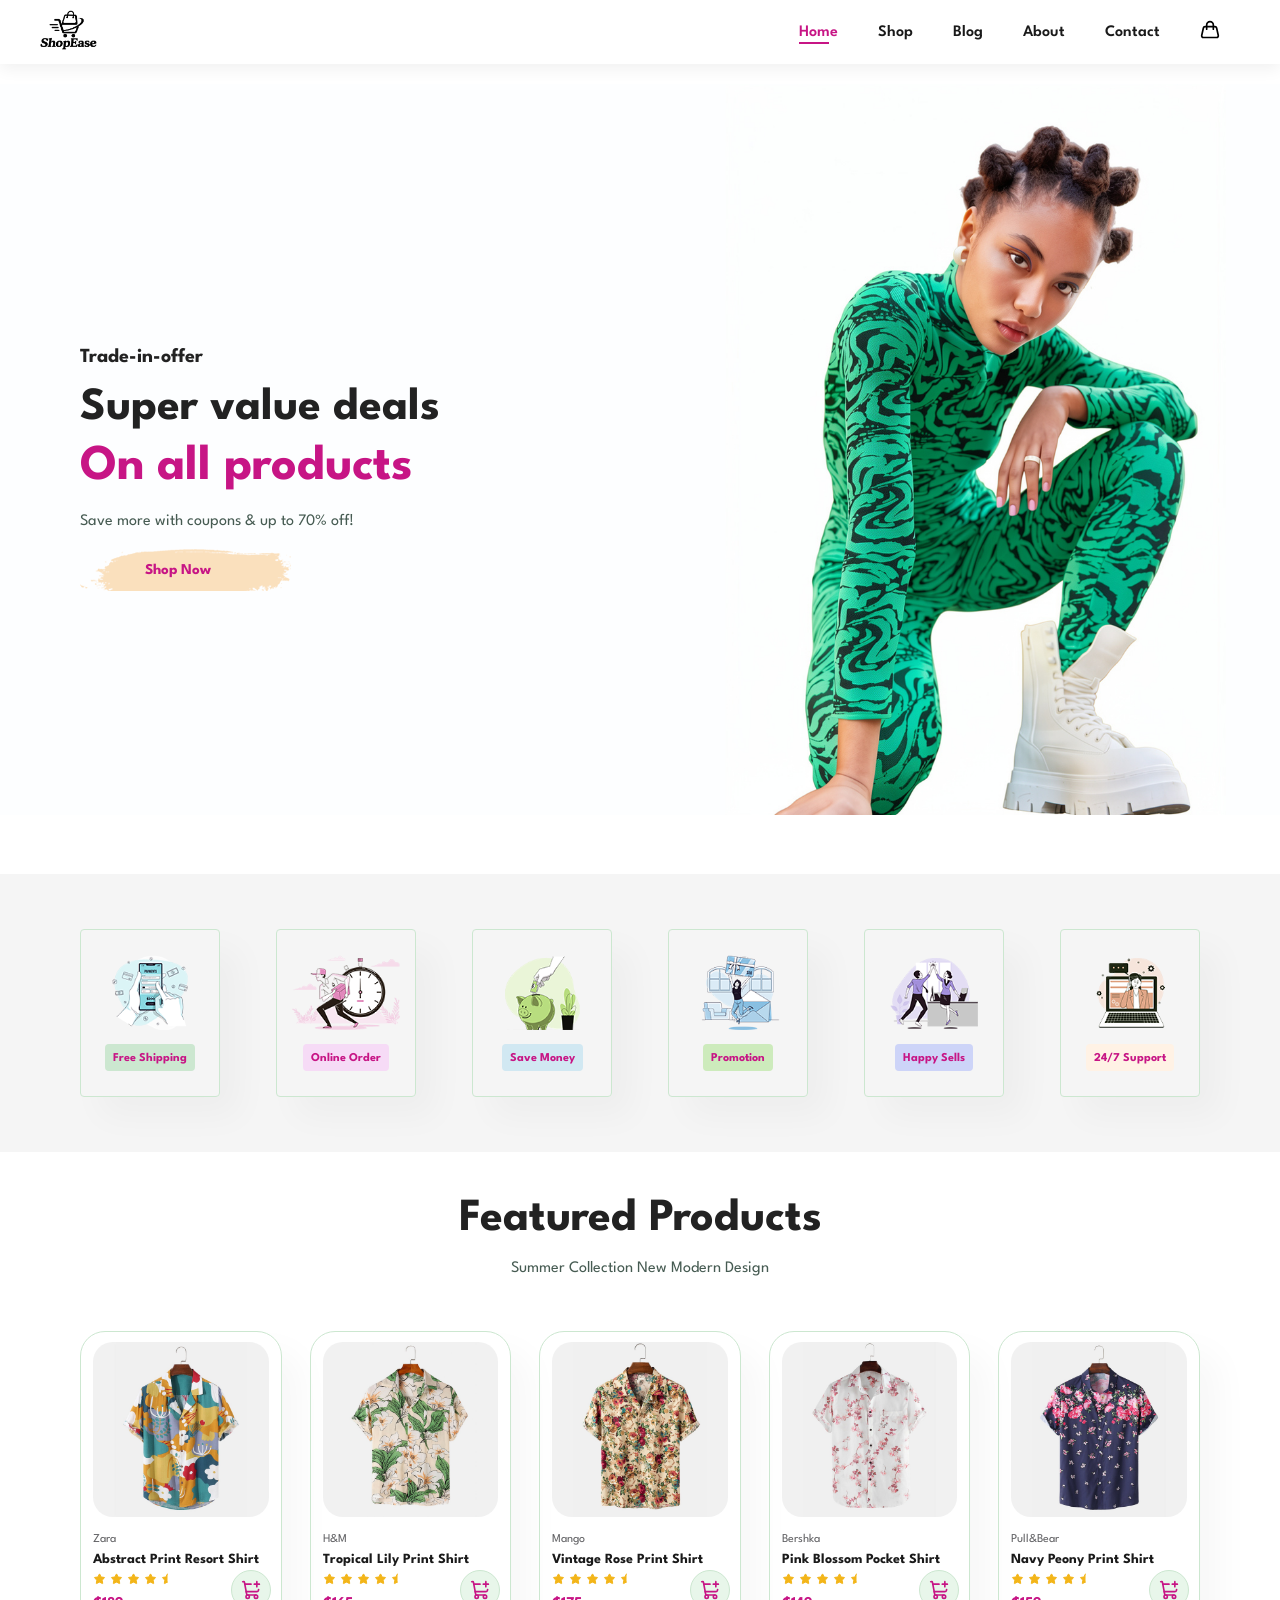
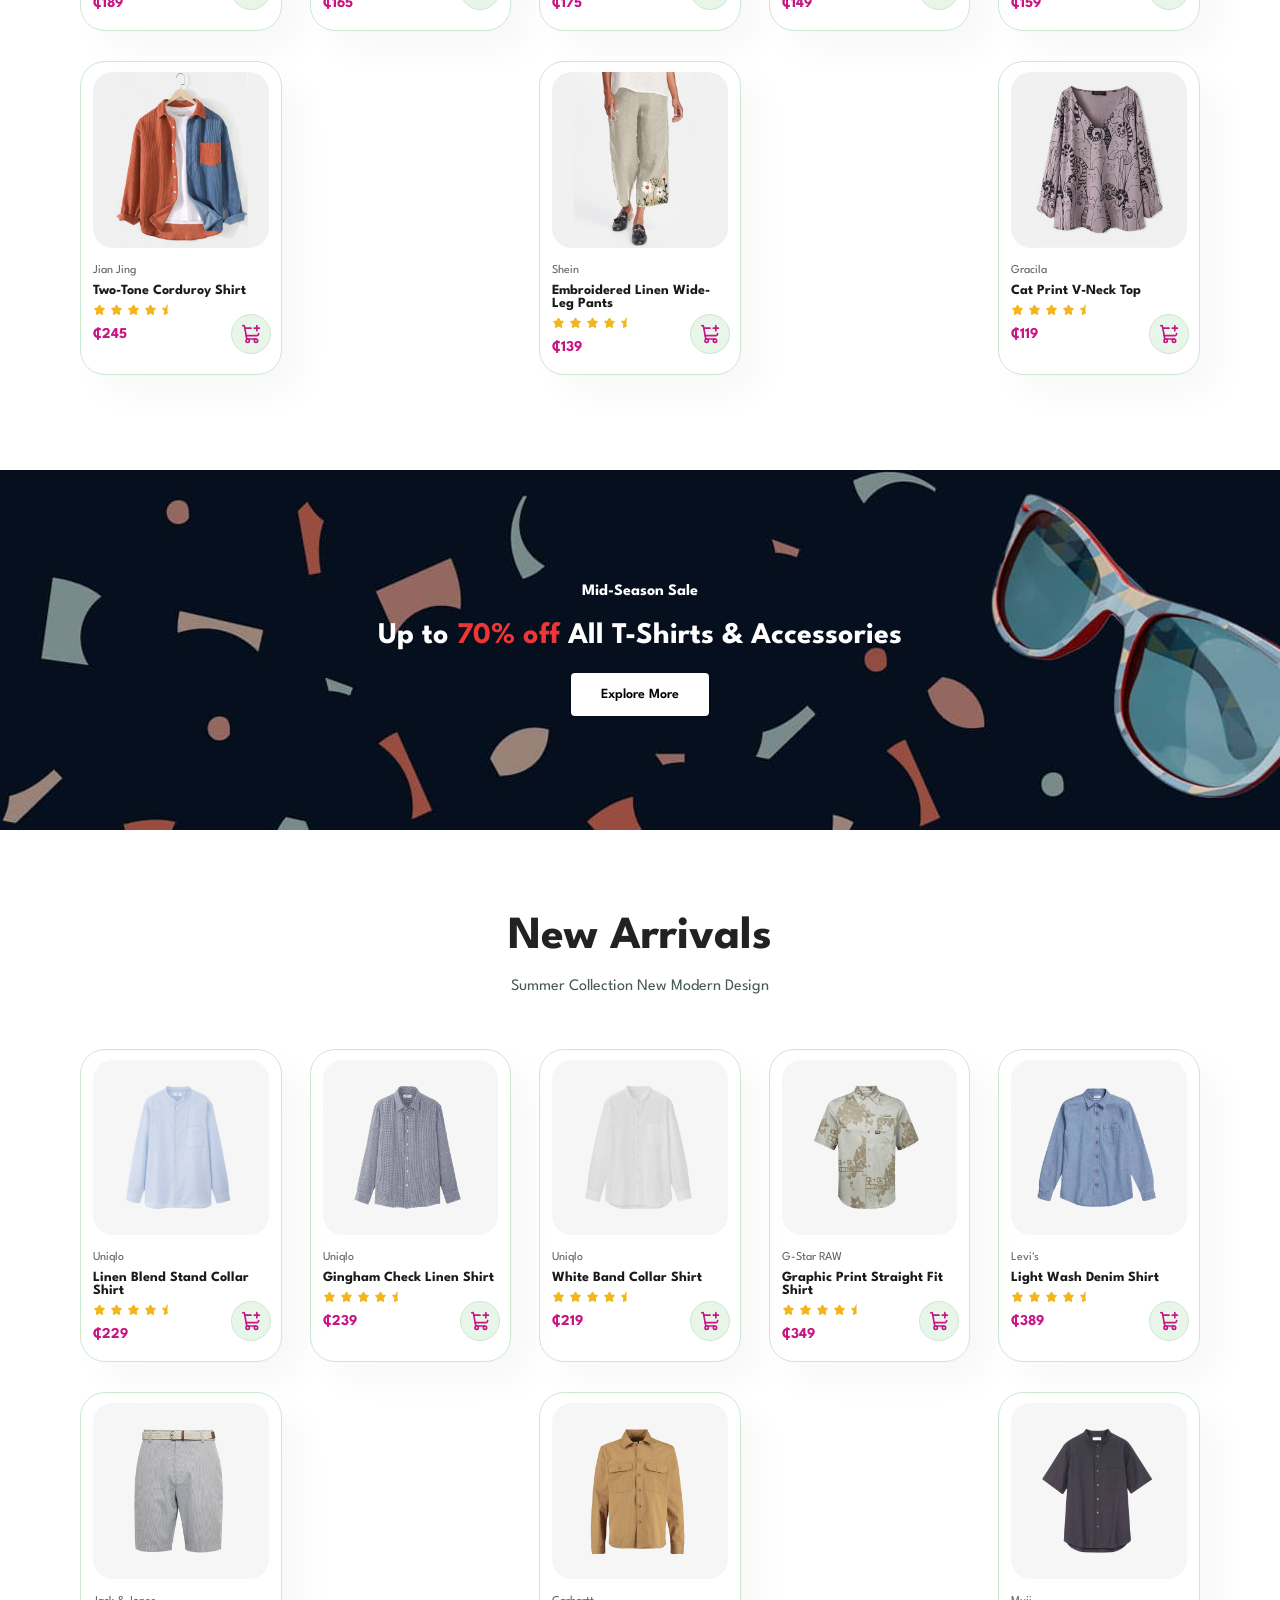
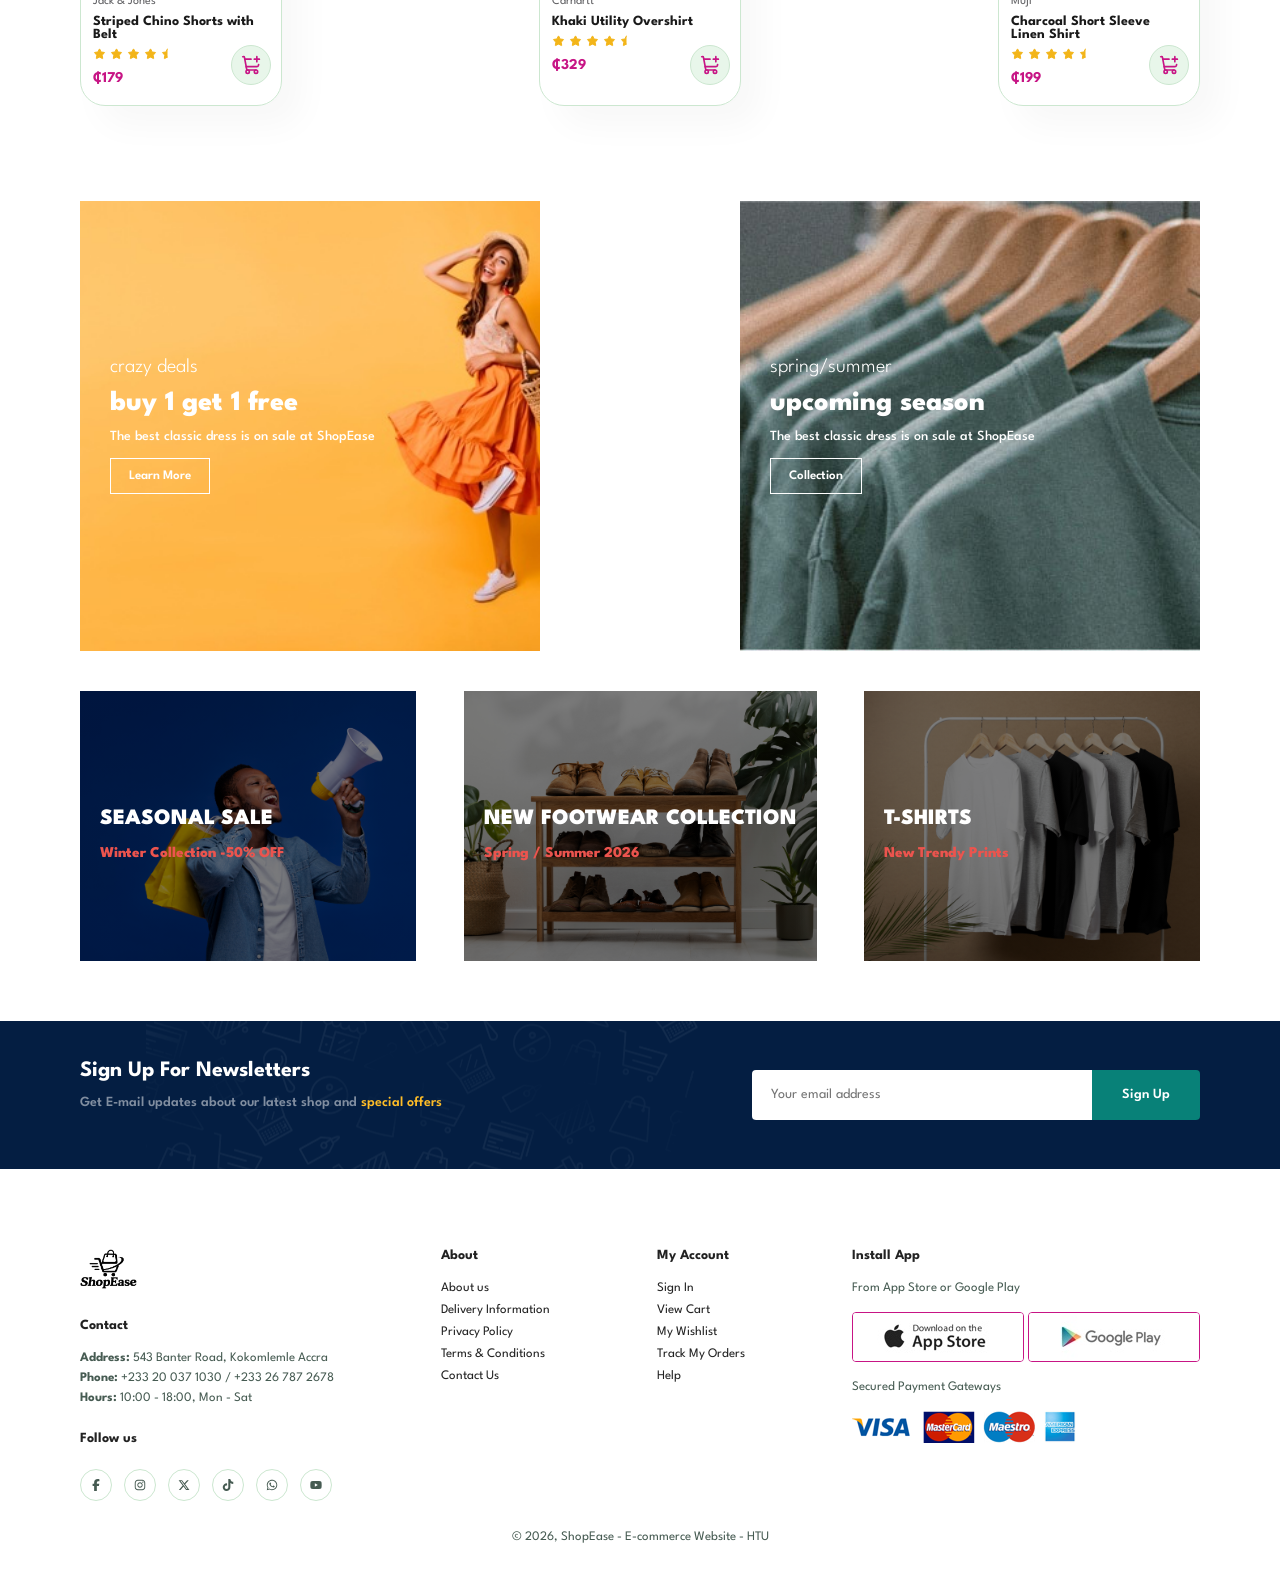
<file: index.html>
<!doctype html>
<html lang="en">
  <head>
    <meta charset="UTF-8" />
    <meta http-equiv="X-UA-Compatible" content="IE=edge" />
    <meta name="viewport" content="width=device-width, initial-scale=1.0" />
    <title>ShopEase | Home</title>

    <link rel="stylesheet" href="style.css" />
  </head>

  <body>
    <!-- ==================== 3. HEADER & NAVIGATION ==================== -->
    <section id="header">
      <a href="#">
        <img
          src="img/shopease_logo.png"
          width="57"
          height="40"
          class="logo"
          alt="ShopEase"
      /></a>
      <div>
        <!-- Menu links (becomes the slide-out menu on phones) -->
        <ul id="navbar">
          <li><a class="active" href="index.html">Home</a></li>
          <li><a href="shop.html">Shop</a></li>
          <li><a href="blog.html">Blog</a></li>
          <li><a href="about.html">About</a></li>
          <li><a href="contact.html">Contact</a></li>

          <li id="lg-bag">
            <a href="cart.html">
              <img
                src="img/icons/handbag.svg"
                width="20"
                height="20"
                alt="cart"
              />
            </a>
          </li>
          <li id="close">
            <a href="#"><img src="img/icons/close.svg" alt="close menu" /></a>
          </li>
        </ul>
      </div>
      <!-- Mobile icons: cart + menu -->
      <div id="mobile">
        <a href="cart.html">
          <img src="img/icons/handbag.svg" width="20" height="20" alt="cart" />
        </a>
        <a href="#"><img id="bar" src="img/icons/menu.svg" alt="menu" /></a>
      </div>
    </section>
    <!-- ==================== 4. HERO ==================== -->
    <section id="hero">
      <h4>Trade-in-offer</h4>
      <h2>Super value deals</h2>
      <h1>On all products</h1>
      <p>Save more with coupons & up to 70% off!</p>
      <a href="shop.html"><button>Shop Now</button></a>
    </section>
    <!-- ==================== 5. FEATURES ==================== -->
    <section id="feature" class="section-p1">
      <div class="fe-box">
        <img src="img/features/f1.png" alt="Free Shipping" />
        <h6>Free Shipping</h6>
      </div>
      <div class="fe-box">
        <img src="img/features/f2.png" alt="Online Order" />
        <h6>Online Order</h6>
      </div>
      <div class="fe-box">
        <img src="img/features/f3.png" alt="Save Money" />
        <h6>Save Money</h6>
      </div>
      <div class="fe-box">
        <img src="img/features/f4.png" alt="Promotion" />
        <h6>Promotion</h6>
      </div>
      <div class="fe-box">
        <img src="img/features/f5.png" alt="Happy Sells" />
        <h6>Happy Sells</h6>
      </div>
      <div class="fe-box">
        <img src="img/features/f6.png" alt="24/7 Support" />
        <h6>24/7 Support</h6>
      </div>
    </section>
    <!-- ==================== 6. PRODUCTS: FEATURED ==================== -->
    <section class="product1 section-p1">
      <h2>Featured Products</h2>
      <p>Summer Collection New Modern Design</p>
      <div class="pro-container">
        <div class="pro">
          <img src="img/products/f1.jpg" alt="Abstract Print Resort Shirt" />
          <div class="des">
            <span>Zara</span>
            <h5>Abstract Print Resort Shirt</h5>
            <div class="star">
              <img src="img/icons/star.svg" alt="star" />
              <img src="img/icons/star.svg" alt="star" />
              <img src="img/icons/star.svg" alt="star" />
              <img src="img/icons/star.svg" alt="star" />
              <img src="img/icons/star-half.svg" alt="star" />
            </div>
            <h4>₵189</h4>
          </div>
          <a href="#" class="cart"
            ><img src="img/icons/shopping-cart-plus.svg" alt="bag"
          /></a>
        </div>
        <div class="pro">
          <img src="img/products/f2.jpg" alt="Tropical Lily Print Shirt" />
          <div class="des">
            <span>H&amp;M</span>
            <h5>Tropical Lily Print Shirt</h5>
            <div class="star">
              <img src="img/icons/star.svg" alt="star" />
              <img src="img/icons/star.svg" alt="star" />
              <img src="img/icons/star.svg" alt="star" />
              <img src="img/icons/star.svg" alt="star" />
              <img src="img/icons/star-half.svg" alt="star" />
            </div>
            <h4>₵165</h4>
          </div>
          <a href="#" class="cart"
            ><img src="img/icons/shopping-cart-plus.svg" alt="bag"
          /></a>
        </div>
        <div class="pro">
          <img src="img/products/f3.jpg" alt="Vintage Rose Print Shirt" />
          <div class="des">
            <span>Mango</span>
            <h5>Vintage Rose Print Shirt</h5>
            <div class="star">
              <img src="img/icons/star.svg" alt="star" />
              <img src="img/icons/star.svg" alt="star" />
              <img src="img/icons/star.svg" alt="star" />
              <img src="img/icons/star.svg" alt="star" />
              <img src="img/icons/star-half.svg" alt="star" />
            </div>
            <h4>₵175</h4>
          </div>
          <a href="#" class="cart"
            ><img src="img/icons/shopping-cart-plus.svg" alt="bag"
          /></a>
        </div>
        <div class="pro">
          <img src="img/products/f4.jpg" alt="Pink Blossom Pocket Shirt" />
          <div class="des">
            <span>Bershka</span>
            <h5>Pink Blossom Pocket Shirt</h5>
            <div class="star">
              <img src="img/icons/star.svg" alt="star" />
              <img src="img/icons/star.svg" alt="star" />
              <img src="img/icons/star.svg" alt="star" />
              <img src="img/icons/star.svg" alt="star" />
              <img src="img/icons/star-half.svg" alt="star" />
            </div>
            <h4>₵149</h4>
          </div>
          <a href="#" class="cart"
            ><img src="img/icons/shopping-cart-plus.svg" alt="bag"
          /></a>
        </div>
        <div class="pro">
          <img src="img/products/f5.jpg" alt="Navy Peony Print Shirt" />
          <div class="des">
            <span>Pull&amp;Bear</span>
            <h5>Navy Peony Print Shirt</h5>
            <div class="star">
              <img src="img/icons/star.svg" alt="star" />
              <img src="img/icons/star.svg" alt="star" />
              <img src="img/icons/star.svg" alt="star" />
              <img src="img/icons/star.svg" alt="star" />
              <img src="img/icons/star-half.svg" alt="star" />
            </div>
            <h4>₵159</h4>
          </div>
          <a href="#" class="cart"
            ><img src="img/icons/shopping-cart-plus.svg" alt="bag"
          /></a>
        </div>
        <div class="pro">
          <img src="img/products/f6.jpg" alt="Two-Tone Corduroy Shirt" />
          <div class="des">
            <span>Jian Jing</span>
            <h5>Two-Tone Corduroy Shirt</h5>
            <div class="star">
              <img src="img/icons/star.svg" alt="star" />
              <img src="img/icons/star.svg" alt="star" />
              <img src="img/icons/star.svg" alt="star" />
              <img src="img/icons/star.svg" alt="star" />
              <img src="img/icons/star-half.svg" alt="star" />
            </div>
            <h4>₵245</h4>
          </div>
          <a href="#" class="cart"
            ><img src="img/icons/shopping-cart-plus.svg" alt="bag"
          /></a>
        </div>
        <div class="pro">
          <img
            src="img/products/f7.jpg"
            alt="Embroidered Linen Wide-Leg Pants"
          />
          <div class="des">
            <span>Shein</span>
            <h5>Embroidered Linen Wide-Leg Pants</h5>
            <div class="star">
              <img src="img/icons/star.svg" alt="star" />
              <img src="img/icons/star.svg" alt="star" />
              <img src="img/icons/star.svg" alt="star" />
              <img src="img/icons/star.svg" alt="star" />
              <img src="img/icons/star-half.svg" alt="star" />
            </div>
            <h4>₵139</h4>
          </div>
          <a href="#" class="cart"
            ><img src="img/icons/shopping-cart-plus.svg" alt="bag"
          /></a>
        </div>
        <div class="pro">
          <img src="img/products/f8.jpg" alt="Cat Print V-Neck Top" />
          <div class="des">
            <span>Gracila</span>
            <h5>Cat Print V-Neck Top</h5>
            <div class="star">
              <img src="img/icons/star.svg" alt="star" />
              <img src="img/icons/star.svg" alt="star" />
              <img src="img/icons/star.svg" alt="star" />
              <img src="img/icons/star.svg" alt="star" />
              <img src="img/icons/star-half.svg" alt="star" />
            </div>
            <h4>₵119</h4>
          </div>
          <a href="#" class="cart"
            ><img src="img/icons/shopping-cart-plus.svg" alt="bag"
          /></a>
        </div>
      </div>
    </section>
    <!-- ==================== 7. BANNER ==================== -->
    <div id="banner" class="section-m1">
      <h4>Mid-Season Sale</h4>
      <h2>Up to <span>70% off</span> All T-Shirts & Accessories</h2>
      <button class="normal">Explore More</button>
    </div>
    <!-- ==================== 6. PRODUCTS: NEW ARRIVALS ==================== -->
    <section class="product1 section-p1">
      <h2>New Arrivals</h2>
      <p>Summer Collection New Modern Design</p>
      <div class="pro-container">
        <div class="pro">
          <img src="img/products/n1.jpg" alt="Linen Blend Stand Collar Shirt" />
          <div class="des">
            <span>Uniqlo</span>
            <h5>Linen Blend Stand Collar Shirt</h5>
            <div class="star">
              <img src="img/icons/star.svg" alt="star" />
              <img src="img/icons/star.svg" alt="star" />
              <img src="img/icons/star.svg" alt="star" />
              <img src="img/icons/star.svg" alt="star" />
              <img src="img/icons/star-half.svg" alt="star" />
            </div>
            <h4>₵229</h4>
          </div>
          <a href="#" class="cart"
            ><img src="img/icons/shopping-cart-plus.svg" alt="bag"
          /></a>
        </div>
        <div class="pro">
          <img src="img/products/n2.jpg" alt="Gingham Check Linen Shirt" />
          <div class="des">
            <span>Uniqlo</span>
            <h5>Gingham Check Linen Shirt</h5>
            <div class="star">
              <img src="img/icons/star.svg" alt="star" />
              <img src="img/icons/star.svg" alt="star" />
              <img src="img/icons/star.svg" alt="star" />
              <img src="img/icons/star.svg" alt="star" />
              <img src="img/icons/star-half.svg" alt="star" />
            </div>
            <h4>₵239</h4>
          </div>
          <a href="#" class="cart"
            ><img src="img/icons/shopping-cart-plus.svg" alt="bag"
          /></a>
        </div>
        <div class="pro">
          <img src="img/products/n3.jpg" alt="White Band Collar Shirt" />
          <div class="des">
            <span>Uniqlo</span>
            <h5>White Band Collar Shirt</h5>
            <div class="star">
              <img src="img/icons/star.svg" alt="star" />
              <img src="img/icons/star.svg" alt="star" />
              <img src="img/icons/star.svg" alt="star" />
              <img src="img/icons/star.svg" alt="star" />
              <img src="img/icons/star-half.svg" alt="star" />
            </div>
            <h4>₵219</h4>
          </div>
          <a href="#" class="cart"
            ><img src="img/icons/shopping-cart-plus.svg" alt="bag"
          /></a>
        </div>
        <div class="pro">
          <img
            src="img/products/n4.jpg"
            alt="Graphic Print Straight Fit Shirt"
          />
          <div class="des">
            <span>G-Star RAW</span>
            <h5>Graphic Print Straight Fit Shirt</h5>
            <div class="star">
              <img src="img/icons/star.svg" alt="star" />
              <img src="img/icons/star.svg" alt="star" />
              <img src="img/icons/star.svg" alt="star" />
              <img src="img/icons/star.svg" alt="star" />
              <img src="img/icons/star-half.svg" alt="star" />
            </div>
            <h4>₵349</h4>
          </div>
          <a href="#" class="cart"
            ><img src="img/icons/shopping-cart-plus.svg" alt="bag"
          /></a>
        </div>
        <div class="pro">
          <img src="img/products/n5.jpg" alt="Light Wash Denim Shirt" />
          <div class="des">
            <span>Levi's</span>
            <h5>Light Wash Denim Shirt</h5>
            <div class="star">
              <img src="img/icons/star.svg" alt="star" />
              <img src="img/icons/star.svg" alt="star" />
              <img src="img/icons/star.svg" alt="star" />
              <img src="img/icons/star.svg" alt="star" />
              <img src="img/icons/star-half.svg" alt="star" />
            </div>
            <h4>₵389</h4>
          </div>
          <a href="#" class="cart"
            ><img src="img/icons/shopping-cart-plus.svg" alt="bag"
          /></a>
        </div>
        <div class="pro">
          <img src="img/products/n6.jpg" alt="Striped Chino Shorts with Belt" />
          <div class="des">
            <span>Jack &amp; Jones</span>
            <h5>Striped Chino Shorts with Belt</h5>
            <div class="star">
              <img src="img/icons/star.svg" alt="star" />
              <img src="img/icons/star.svg" alt="star" />
              <img src="img/icons/star.svg" alt="star" />
              <img src="img/icons/star.svg" alt="star" />
              <img src="img/icons/star-half.svg" alt="star" />
            </div>
            <h4>₵179</h4>
          </div>
          <a href="#" class="cart"
            ><img src="img/icons/shopping-cart-plus.svg" alt="bag"
          /></a>
        </div>
        <div class="pro">
          <img src="img/products/n7.jpg" alt="Khaki Utility Overshirt" />
          <div class="des">
            <span>Carhartt</span>
            <h5>Khaki Utility Overshirt</h5>
            <div class="star">
              <img src="img/icons/star.svg" alt="star" />
              <img src="img/icons/star.svg" alt="star" />
              <img src="img/icons/star.svg" alt="star" />
              <img src="img/icons/star.svg" alt="star" />
              <img src="img/icons/star-half.svg" alt="star" />
            </div>
            <h4>₵329</h4>
          </div>
          <a href="#" class="cart"
            ><img src="img/icons/shopping-cart-plus.svg" alt="bag"
          /></a>
        </div>
        <div class="pro">
          <img
            src="img/products/n8.jpg"
            alt="Charcoal Short Sleeve Linen Shirt"
          />
          <div class="des">
            <span>Muji</span>
            <h5>Charcoal Short Sleeve Linen Shirt</h5>
            <div class="star">
              <img src="img/icons/star.svg" alt="star" />
              <img src="img/icons/star.svg" alt="star" />
              <img src="img/icons/star.svg" alt="star" />
              <img src="img/icons/star.svg" alt="star" />
              <img src="img/icons/star-half.svg" alt="star" />
            </div>
            <h4>₵199</h4>
          </div>
          <a href="#" class="cart"
            ><img src="img/icons/shopping-cart-plus.svg" alt="bag"
          /></a>
        </div>
      </div>
    </section>
    <!-- ==================== 8. SMALL BANNERS ==================== -->
    <section id="sm-banner" class="section-p1">
      <div class="banner-box">
        <h4>crazy deals</h4>
        <h2>buy 1 get 1 free</h2>
        <span>The best classic dress is on sale at ShopEase</span>
        <button class="outline">Learn More</button>
      </div>
      <div class="banner-box banner-box2">
        <h4>spring/summer</h4>
        <h2>upcoming season</h2>
        <span>The best classic dress is on sale at ShopEase</span>
        <button class="outline">Collection</button>
      </div>
    </section>
    <!-- ==================== 9. BANNER 3 ==================== -->
    <section id="banner3">
      <div class="banner-box">
        <h2>SEASONAL SALE</h2>
        <h3>Winter Collection -50% OFF</h3>
      </div>
      <div class="banner-box banner-box2">
        <h2>NEW FOOTWEAR COLLECTION</h2>
        <h3>Spring / Summer 2026</h3>
      </div>
      <div class="banner-box banner-box3">
        <h2>T-SHIRTS</h2>
        <h3>New Trendy Prints</h3>
      </div>
    </section>
    <!-- ==================== 10. NEWSLETTER ==================== -->
    <section id="newsletter" class="section-p1 section-m1">
      <div class="newstext">
        <h4>Sign Up For Newsletters</h4>
        <p>
          Get E-mail updates about our latest shop and
          <span>special offers</span>
        </p>
      </div>
      <div class="form">
        <input type="email" placeholder="Your email address" />
        <button class="normal">Sign Up</button>
      </div>
    </section>
    <!-- ==================== 11. FOOTER ==================== -->
    <footer class="section-p1">
      <div class="col">
        <img
          class="logo"
          src="img/shopease_logo.png"
          width="57"
          height="40"
          alt="logo"
        />
        <h4>Contact</h4>
        <p><strong>Address: </strong> 543 Banter Road, Kokomlemle Accra</p>
        <p><strong>Phone: </strong> +233 20 037 1030 / +233 26 787 2678</p>
        <p><strong>Hours: </strong> 10:00 - 18:00, Mon - Sat</p>
        <!-- Social icons -->
        <div class="follow">
          <h4>Follow us</h4>
          <div class="icon">
            <a href="#"
              ><img src="img/icons/facebook-f.svg" alt="Facebook"
            /></a>
            <a href="#"
              ><img src="img/icons/instagram.svg" alt="Instagram"
            /></a>
            <a href="#"
              ><img src="img/icons/x-twitter.svg" alt="X (Twitter)"
            /></a>
            <a href="#"><img src="img/icons/tiktok.svg" alt="TikTok" /></a>
            <a href="#"><img src="img/icons/whatsapp.svg" alt="WhatsApp" /></a>
            <a href="#"><img src="img/icons/youtube.svg" alt="YouTube" /></a>
          </div>
        </div>
      </div>

      <div class="col">
        <h4>About</h4>
        <a href="#">About us</a>
        <a href="#">Delivery Information</a>
        <a href="#">Privacy Policy</a>
        <a href="#">Terms & Conditions</a>
        <a href="#">Contact Us</a>
      </div>
      <div class="col">
        <h4>My Account</h4>
        <a href="#">Sign In</a>
        <a href="#">View Cart</a>
        <a href="#">My Wishlist</a>
        <a href="#">Track My Orders</a>
        <a href="#">Help</a>
      </div>
      <div class="col install">
        <h4>Install App</h4>
        <p>From App Store or Google Play</p>
        <div class="row">
          <img src="img/pay/app.jpg" alt="Download on the App Store" />
          <img src="img/pay/play.jpg" alt="Get it on Google Play" />
        </div>
        <p>Secured Payment Gateways</p>
        <img src="img/pay/pay.png" alt="Accepted payment methods" />
      </div>
      <div class="copyright">
        <p>©️ 2026, ShopEase - E-commerce Website - HTU</p>
      </div>
    </footer>

    <script src="script.js"></script>
  </body>
</html>
</file>
<file: style.css>
/* ShopEase: main stylesheet, shared by every page.
   Sections are numbered to match the labels in the HTML files.
   Search for a number + name (e.g. "6. PRODUCTS") to jump to it.
   Full guide: README.md

   1. Font & reset          7.  Banner
   2. Global styles         8.  Small banners
   3. Header & navigation   9.  Banner 3
   4. Hero                  10. Newsletter
   5. Features              11. Footer
   6. Products              12. Media queries (tablet, phone)
*/

/* ==================== 1. FONT & RESET ==================== */

@font-face {
  font-family: 'League Spartan';
  src: url('fonts/LeagueSpartan-VariableFont_wght.ttf') format('truetype');
  font-weight: 100 900;
  font-style: normal;
  font-display: swap;
}

* {
  margin: 0;
  padding: 0;
  box-sizing: border-box;
  font-family: 'League Spartan', Arial, sans-serif;
}

html {
  scroll-behavior: smooth;
}

/* ==================== 2. GLOBAL STYLES ==================== */

h1 {
  font-size: 50px;
  line-height: 64px;
  color: #222;
}

h2 {
  font-size: 46px;
  line-height: 54px;
  color: #222;
}

h4 {
  font-size: 20px;
  color: #222;
}

h6 {
  font-weight: 700;
  font-size: 12px;
}

p {
  font-size: 16px;
  color: #465b52;
  margin: 15px 0 20px 0;
}

.section-p1 {
  padding: 40px 80px;
}

.section-m1 {
  margin: 40px 0;
}

/* --- Buttons --- */
button.normal {
  font-size: 14px;
  font-weight: 600;
  padding: 15px 30px;
  color: #000;
  background-color: #fff;
  border-radius: 4px;
  cursor: pointer;
  border: none;
  outline: none;
  transition: 0.2s;
}

button.outline {
  font-size: 13px;
  font-weight: 600;
  padding: 11px 18px;
  color: #fff;
  background-color: transparent;
  cursor: pointer;
  border: 1px solid #fff;
  outline: none;
  transition: 0.2s;
}

body {
  width: 100%;
}

/* ==================== 3. HEADER & NAVIGATION  (#header) ==================== */

#header {
  display: flex;
  align-items: center;
  justify-content: space-between;
  padding: 10px 40px;
  background: #fff;
  box-shadow: 0 5px 15px rgba(0, 0, 0, 0.06);
  z-index: 99;
  position: sticky;
  top: 0;
  left: 0;
}

#navbar {
  display: flex;
  align-items: center;
  justify-content: center;
}

#navbar li {
  list-style: none;
  padding: 0 20px;
  position: relative;
}

#navbar li a {
  text-decoration: none;
  font-size: 16px;
  font-weight: 600;
  color: #1a1a1a;
  transition: 0.3s ease;
}

#navbar li a:hover,
#navbar li a.active {
  color: #c71585;
}

#navbar li a.active::after,
#navbar li a:hover::after {
  content: '';
  width: 30px;
  height: 2px;
  background: #c71585;
  position: absolute;
  bottom: -4px;
  left: 20px;
}

/* --- Mobile icons + close button (hidden on desktop) --- */
#mobile {
  display: none;
}
#close {
  display: none;
}

/* ==================== 4. HERO  (#hero) ==================== */

#hero {
  background-image: url('img/hero1.png');
  height: 90vh;
  width: 100%;
  background-size: contain;
  background-repeat: no-repeat;
  background-position: top 25% right 30%;
  padding: 0 80px;
  display: flex;
  align-items: flex-start;
  justify-content: center;
  flex-direction: column;
}
#hero h4 {
  padding-bottom: 15px;
}
#hero h1 {
  color: #c71585;
}

#hero button {
  border: 0;
  background-image: url('img/button.png');
  background-color: transparent;
  color: #c71585;
  padding: 14px 80px 14px 65px;
  background-repeat: no-repeat;
  cursor: pointer;
  font-weight: 700;
  font-size: 15px;
}

/* ==================== 5. FEATURES  (#feature) ==================== */

#feature {
  background-color: whitesmoke;
  display: flex;
  align-items: center;
  justify-content: space-between;
  flex-wrap: wrap;
}

#feature .fe-box {
  width: 140px;
  text-align: center;
  padding: 25px 15px;
  box-shadow: 20px 20px 34px rgba(0, 0, 0, 0.03);
  border: 1px solid #cce7d0;
  border-radius: 4px;
  margin: 15px 0;
}
#feature .fe-box:hover {
  box-shadow: 10px 10px 54px rgba(70, 62, 221, 0.1);
}

#feature .fe-box h6 {
  display: inline-block;
  padding: 9px 8px 6px 8px;
  line-height: 1;
  border-radius: 4px;
  color: #c71585;
  background-color: #cce7d0;
}

/* --- Label color for each box --- */
#feature .fe-box:nth-child(2) h6 {
  background-color: #f6dbf6;
}
#feature .fe-box:nth-child(3) h6 {
  background-color: #d1e8f2;
}
#feature .fe-box:nth-child(4) h6 {
  background-color: #cdebbc;
}
#feature .fe-box:nth-child(5) h6 {
  background-color: #cdd4f8;
}
#feature .fe-box:nth-child(6) h6 {
  background-color: #fff2e5;
}
#feature .fe-box img {
  width: 100%;
  margin-bottom: 10px;
}

/* ==================== 6. PRODUCTS  (.product1) ==================== */

.product1 {
  text-align: center;
}

.product1 .pro-container {
  display: flex;
  justify-content: space-between;
  flex-wrap: wrap;
  padding-top: 20px;
}

/* --- Product card --- */
.product1 .pro {
  position: relative;
  width: 18%;
  min-width: 200px;
  padding: 10px 12px;
  border: 1px solid #cce7d0;
  border-radius: 25px;
  cursor: pointer;
  box-shadow: 20px 20px 34px rgba(0, 0, 0, 0.03);
  margin: 15px 0;
  transition: 0.2s ease;
}
.product1 .pro:hover {
  box-shadow: 20px 20px 34px rgba(0, 0, 0, 0.06);
}

.product1 .pro > img {
  width: 100%;
  border-radius: 20px;
}

/* --- Card text: brand, name, stars, price --- */
.product1 .pro .des {
  text-align: start;
  padding: 10px 0;
}
.product1 .pro .des span {
  color: #606063;
  font-size: 12px;
}
.product1 .pro .des h5 {
  padding: 7px 0;
  font-size: 14px;
  color: #1a1a1a;
}
.product1 .pro .des .star img {
  width: 13px;
  height: 12px;
}
.product1 .pro .des h4 {
  padding-top: 7px;
  font-size: 15px;
  font-weight: 700;
  color: #c71585;
}

/* --- Add-to-cart button --- */
.product1 .pro .cart {
  width: 40px;
  height: 40px;
  border-radius: 50%;
  background-color: #e8f6ea;
  border: 1px solid #cce7d0;
  display: flex;
  align-items: center;
  justify-content: center;
  position: absolute;
  bottom: 20px;
  right: 10px;
}

.product1 .pro > a img {
  width: 20px;
  height: 20px;
}

/* ==================== 7. BANNER  (#banner) ==================== */

#banner {
  display: flex;
  flex-direction: column;
  justify-content: center;
  align-items: center;
  text-align: center;
  background-image: url('img/banner/b2.jpg');
  width: 100%;
  height: 40vh;
  background-size: cover;
  background-position: center;
}
#banner h4 {
  color: #fff;
  font-size: 16px;
}
#banner h2 {
  color: #fff;
  font-size: 30px;
  padding: 10px 0;
}
#banner h2 span {
  color: #ef3636;
}
#banner button:hover {
  background-color: #c71585;
  color: #fff;
}

/* ==================== 8. SMALL BANNERS  (#sm-banner) ==================== */

#sm-banner {
  display: flex;
  justify-content: space-between;
  flex-wrap: wrap;
}
#sm-banner .banner-box {
  display: flex;
  flex-direction: column;
  justify-content: center;
  align-items: flex-start;
  background-image: url('img/banner/b17.jpg');
  min-width: 460px;
  height: 50vh;
  background-size: cover;
  background-position: center;
  padding: 30px;
}

#sm-banner .banner-box2 {
  background-image: url('img/banner/b10.jpg');
}
#sm-banner h4 {
  color: #fff;
  font-size: 20px;
  font-weight: 300;
}
#sm-banner h2 {
  color: #fff;
  font-size: 28px;
  font-weight: 800;
}
#sm-banner span {
  color: #fff;
  font-size: 14px;
  font-weight: 500;
  padding-bottom: 15px;
}

#sm-banner .banner-box:hover button {
  background-color: #c71585;
  border: 1px solid #c71585;
}

/* ==================== 9. BANNER 3  (#banner3) ==================== */

#banner3 {
  display: flex;
  justify-content: space-between;
  flex-wrap: wrap;
  padding: 0 80px;
}

#banner3 .banner-box {
  display: flex;
  flex-direction: column;
  justify-content: center;
  align-items: flex-start;
  background-image:
    linear-gradient(rgba(0, 0, 0, 0.5), rgba(0, 0, 0, 0.5)),
    url('img/banner/sales.jpg');
  min-width: 30%;
  height: 30vh;
  background-size: cover;
  background-position: center;
  padding: 20px;
  margin-bottom: 20px;
}

#banner3 .banner-box2 {
  background-image:
    linear-gradient(rgba(0, 0, 0, 0.5), rgba(0, 0, 0, 0.5)),
    url('img/banner/shoes.jpg');
}
#banner3 .banner-box3 {
  background-image:
    linear-gradient(rgba(0, 0, 0, 0.5), rgba(0, 0, 0, 0.5)),
    url('img/banner/T-shirts.jpg');
}
#banner3 h2 {
  color: #fff;
  font-weight: 900;
  font-size: 22px;
}
#banner3 h3 {
  color: #ec544e;
  font-weight: 800;
  font-size: 15px;
}

/* ==================== 10. NEWSLETTER  (#newsletter) ==================== */

#newsletter {
  display: flex;
  justify-content: space-between;
  flex-wrap: wrap;
  align-items: center;
  background-image: url('img/banner/b14.png');
  background-repeat: no-repeat;
  background-position: 20% 30%;
  background-color: #041e42;
}
#newsletter h4 {
  color: #fff;
  font-size: 22px;
  font-weight: 700;
}
#newsletter p {
  color: #818ea0;
  font-size: 14px;
  font-weight: 600;
}

#newsletter p span {
  color: #ffbd27;
}

#newsletter .form {
  display: flex;
  width: 40%;
}
#newsletter input {
  height: 3.125rem;
  padding: 0 1.25em;
  font-size: 14px;
  width: 100%;
  border: 1px solid transparent;
  border-radius: 4px;
  outline: none;
  border-top-right-radius: 0;
  border-bottom-right-radius: 0;
}
#newsletter button {
  background-color: #088178;
  color: #fff;
  white-space: nowrap;
  border-top-left-radius: 0;
  border-bottom-left-radius: 0;
}

/* ==================== 11. FOOTER  (footer) ==================== */

footer {
  display: flex;
  flex-wrap: wrap;
  justify-content: space-between;
}

footer .col {
  display: flex;
  flex-direction: column;
  align-items: flex-start;
  margin-bottom: 20px;
}
footer .logo {
  margin-bottom: 30px;
}
footer h4 {
  font-size: 14px;
  padding-bottom: 20px;
}
footer p {
  font-size: 13px;
  margin: 0 0 8px 0;
}
footer a {
  font-size: 13px;
  text-decoration: none;
  color: #222;
  margin-bottom: 10px;
}

footer .follow {
  margin-top: 20px;
}

footer .install .row img {
  border: 1px solid #c71585;
  border-radius: 4px;
}
footer .install img {
  margin: 10px 0 15px 0;
}

/* --- Social icons --- */
footer .follow .icon {
  display: flex;
  gap: 0.75rem;
  margin-top: 0.25rem;
}

footer .follow .icon a {
  display: flex;
  align-items: center;
  justify-content: center;
  width: 2rem;
  height: 2rem;
  border: 1px solid #cce7d0;
  border-radius: 50%;
  text-decoration: none;
  transition: 0.3s ease;
}
footer .follow .icon img {
  width: 0.7rem;
  height: 0.7rem;
  transition: 0.3s ease;
}

footer .follow .icon a:hover {
  background-color: #c71585;
  border-color: #c71585;
  transform: translateY(-3px);
}

footer .follow .icon a:hover img {
  filter: brightness(0) invert(1);
}

footer .copyright {
  width: 100%;
  text-align: center;
}

/* ==================== 12. MEDIA QUERIES ==================== */

/* ---------- Tablet: 799px and below ---------- */
@media (max-width: 799px) {
  /* --- 2. Global --- */
  .section-p1 {
    padding: 40px 40px;
  }

  /* --- 3. Header: slide-out mobile menu --- */
  #navbar {
    display: flex;
    flex-direction: column;
    align-items: flex-start;
    justify-content: flex-start;
    position: fixed;
    top: 0;
    right: -300px;
    height: 100vh;
    width: 300px;
    background-color: #e3e6f3;
    box-shadow: 0 40px 60px rgba(0, 0, 0, 0.1);
    padding: 80px 0 0 10px;
    transition: 0.3s;
  }
  #navbar.active {
    right: 0px;
  }
  #navbar li {
    margin-bottom: 25px;
  }

  #mobile {
    display: flex;
    align-items: center;
    gap: 20px;
  }
  #mobile a {
    display: flex;
    padding: 5px;
  }
  #bar {
    width: 20px;
    height: 20px;
  }

  #navbar #close {
    display: initial;
    position: absolute;
    top: 30px;
    left: 30px;
  }

  #navbar #close a::after {
    content: none;
  }

  #lg-bag {
    display: none;
  }

  /* --- 4. Hero --- */
  #hero {
    height: 70vh;
    padding: 0 80px;
    background-position: top 30% right 30%;
    background-size: cover;
  }

  /* --- 5. Features --- */
  #feature .fe-box {
    width: 180px;
    margin: 15px 15px;
  }

  /* --- 6. Products --- */
  .product1 .pro {
    min-width: 250px;
    margin: 15px;
  }
  .product1 .pro-container {
    justify-content: center;
  }

  /* --- 7. Banner --- */
  #banner {
    height: 20vh;
  }

  /* --- 8. Small banners --- */
  #sm-banner {
    display: flex;
    justify-content: space-between;
    flex-wrap: wrap;
  }

  #sm-banner .banner-box {
    min-width: 100%;
    height: 30vh;
  }

  /* --- 9. Banner 3 --- */
  #banner3 {
    padding: 0 40px;
  }
  #banner3 .banner-box {
    width: 28%;
    border-radius: 10px;
  }

  /* --- 10. Newsletter --- */
  #newsletter .form {
    width: 70%;
  }
}

/* ---------- Phone: 477px and below ---------- */
@media (max-width: 477px) {
  /* --- 2. Global --- */
  .section-p1 {
    padding: 20px;
  }
  /* --- 3. Header --- */
  #header {
    padding: 10px 30px;
  }

  #navbar {
    right: -200px;
    width: 200px;
  }

  /* --- 2. Headings --- */
  h1 {
    font-size: 38px;
  }
  h2 {
    font-size: 32px;
  }

  /* --- 4. Hero --- */
  #hero {
    height: 70vh;
    background-size: cover;
    background-position: 75%;
    padding: 0 20px;
  }

  /* --- 5. Features --- */
  #feature .fe-box {
    width: 155px;
    margin: 0 0 15px 0;
  }

  /* --- 6. Products --- */
  .product1 .pro {
    width: 100%;
  }

  /* --- 7. Banner --- */
  #banner {
    height: 40vh;
  }

  /* --- 8. Small banners --- */
  #sm-banner .banner-box {
    height: 40vh;
  }
  #sm-banner .banner-box2 {
    margin-top: 20px;
  }

  /* --- 9. Banner 3 --- */
  #banner3 {
    padding: 0 20px;
  }
  #banner3 .banner-box {
    width: 100%;
  }

  /* --- 10. Newsletter --- */
  #newsletter {
    padding: 40px 20px;
  }
  #newsletter .form {
    width: 100%;
  }
}
</file>
